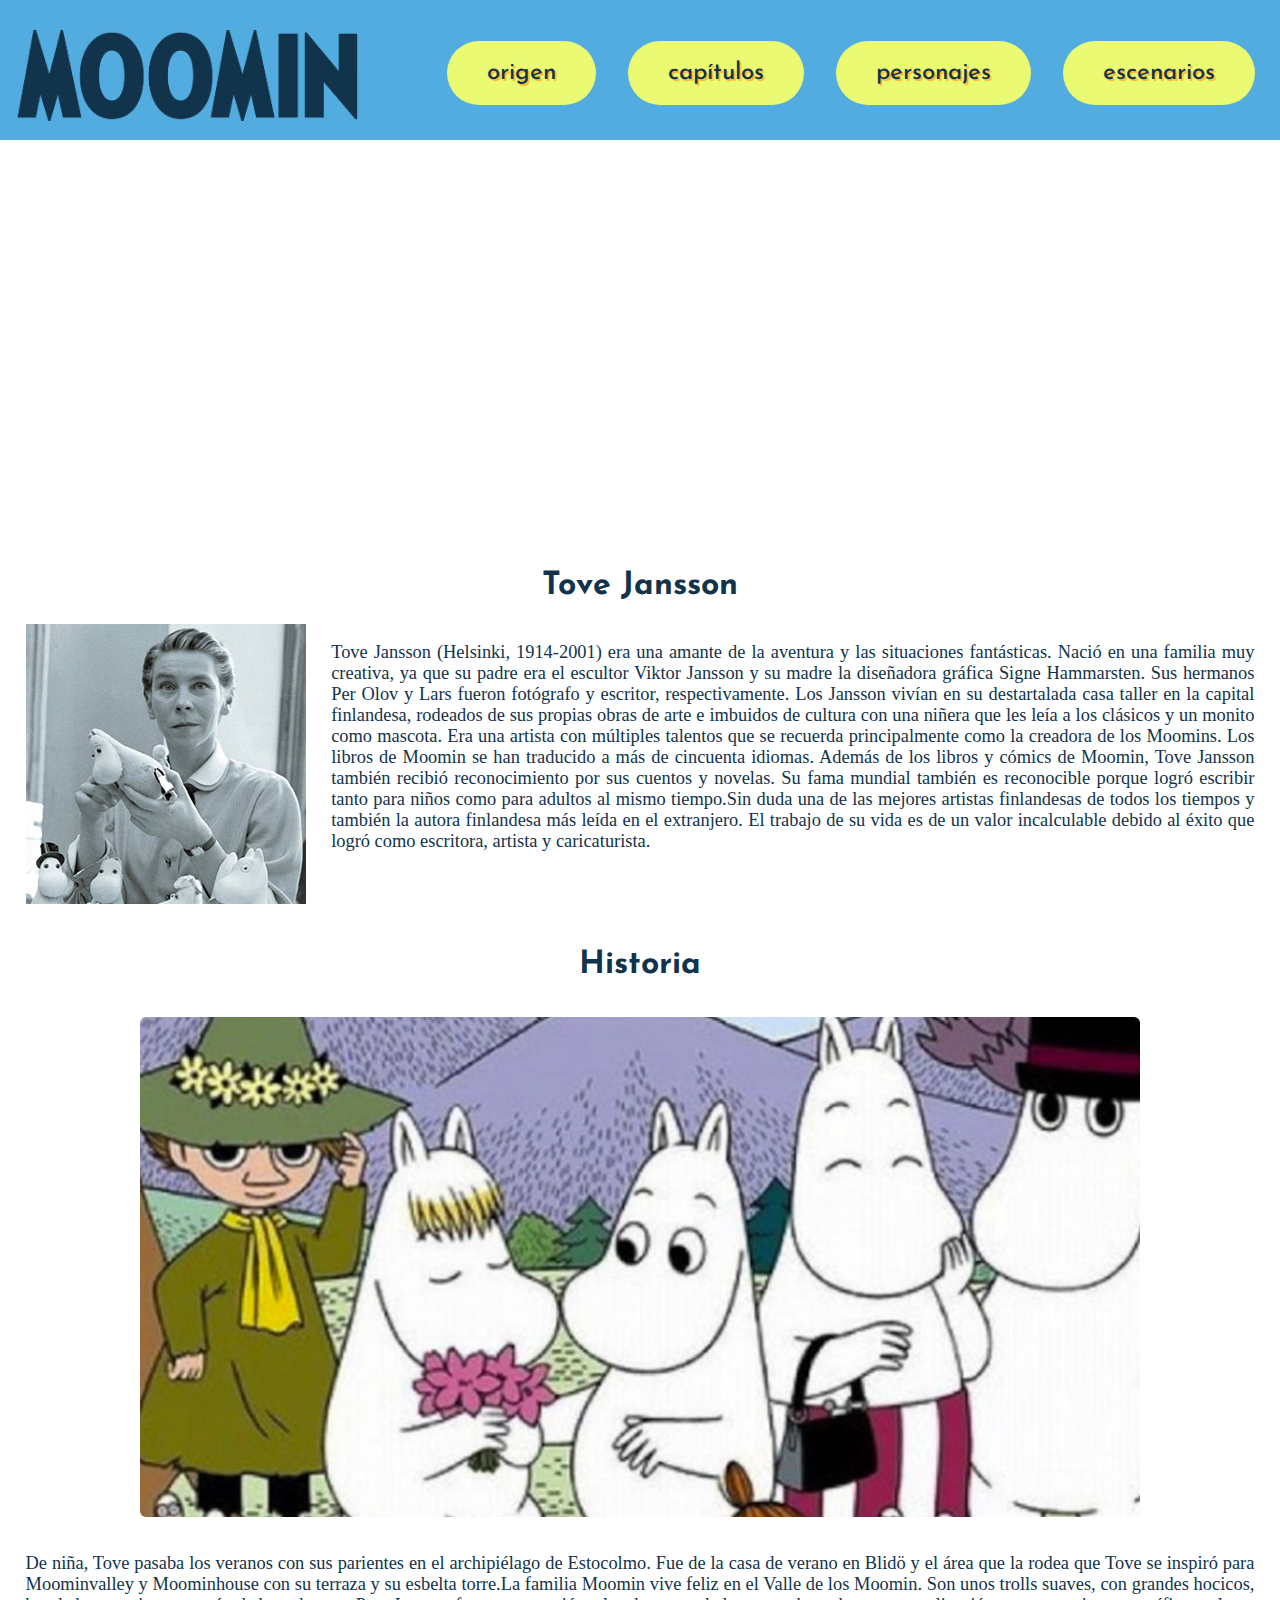
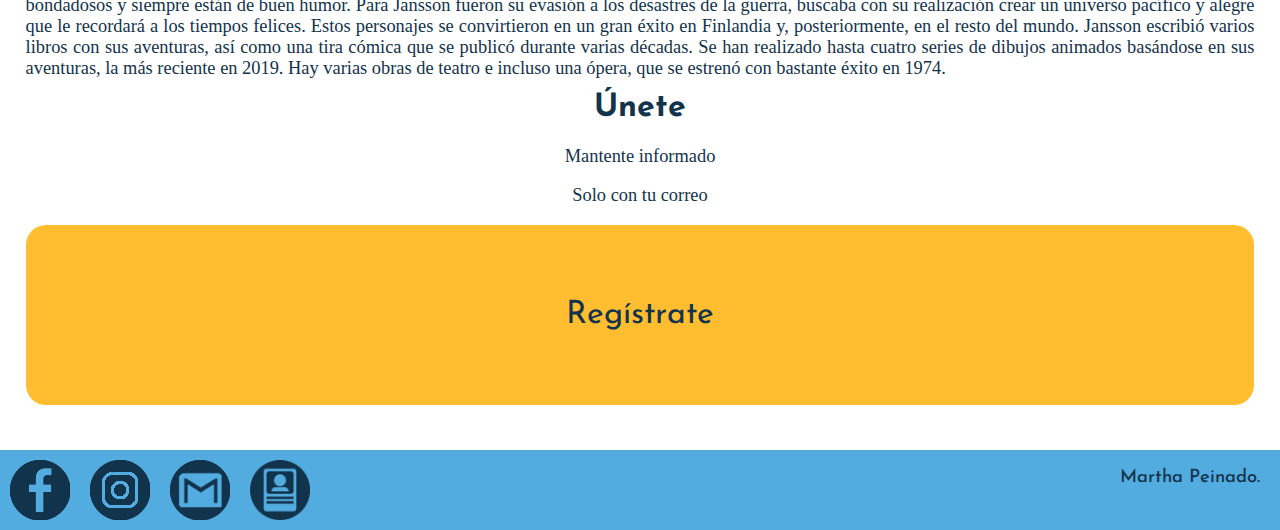
<file: Proyecto/index.html>
<!DOCTYPE html>
<html lang="en">
<head>
    <meta charset="UTF-8">
    <meta name="viewport" content="width=device-width, initial-scale=1.0">
    <link rel="stylesheet" href="estilo.css">
    <title>Moomin</title>

    <link href="https://fonts.googleapis.com/css2?family=Josefin+Sans:wght@300;500;700&family=Nunito:ital,wght@0,400;0,900;1,700&display=swap" rel="stylesheet">
</head>
<body>
    <header>
        <div class="I1">
            <img id="logo" src="img/MoominLogoAzul.png">
        </div>
        <nav>
            <ul class="select">
                <li> M&eacute;nu
                    <ul>
                        <li><a href="index.html">Origen</a></li>
                        <li><a href="Capitulos/capitulos.html">Capítulos</a></li>
                        <li><a href="Personajes/personajes.html">Personajes</a></li>
                        <li><a href="Escenarios/escenarios.html">Escenarios</a></li>
                    </ul>
                </li>
            </ul>
            
            <ul class="Menu">
                <li><a href="index.html">Origen</a></li>
                <li><a href="Capitulos/capitulos.html">Capítulos</a></li>
                <li><a href="Personajes/personajes.html">Personajes</a></li>
                <li><a href="Escenarios/escenarios.html">Escenarios</a></li>
            </ul>
        </nav>
    </header>

    <div class="Contenido">
        <div class="video">
            <iframe id="v" width="560" height="315" src="https://www.youtube.com/embed/rjxjU2DgowI" frameborder="0" allow="accelerometer; autoplay; clipboard-write; encrypted-media; gyroscope; picture-in-picture" allowfullscreen></iframe>
        </div>

        <div class="Titulo">
            <h1>Tove Jansson</h1>
        </div>

        <div class="Contenido1">
            <div class="imagen">
                <img src="img/Tove.png">
            </div>
            <div class="Texto">
                <p>Tove Jansson (Helsinki, 1914-2001) era una amante de la aventura y las situaciones fantásticas. Nació en una familia muy creativa, ya que su padre era el escultor Viktor Jansson y su madre la diseñadora gráfica Signe Hammarsten. Sus hermanos Per Olov y Lars fueron fotógrafo y escritor, respectivamente. Los Jansson vivían en su destartalada casa taller en la capital finlandesa, rodeados de sus propias obras de arte e imbuidos de cultura con una niñera que les leía a los   clásicos y un monito como mascota.

                Era una artista con múltiples talentos que se recuerda principalmente como la creadora de los Moomins. Los libros de Moomin se han traducido a más de cincuenta idiomas.
                        
                Además de los libros y cómics de Moomin, Tove Jansson también recibió reconocimiento por sus cuentos y novelas. Su fama mundial también es reconocible porque logró escribir tanto para niños como para adultos al mismo tiempo.Sin duda una de las mejores artistas finlandesas de todos los tiempos y también la autora finlandesa más leída en el extranjero. El trabajo de su vida es de un valor incalculable debido al éxito que logró como escritora, artista y caricaturista.</p>
            </div>
        </div>

        <div class="Titulo">
            <h1 class="TH">Historia</h1>
        </div>

        <div class="Contenido">
            <div class="Slider">
                <div class="container-all">
                    <input type="radio" id="1" name="image-slide" hidden/>
                    <input type="radio" id="2" name="image-slide" hidden/>
                    <input type="radio" id="3" name="image-slide" hidden/>
            
                    <div class="slide">
                        <div class="item-slide">
                            <img class="SliderImg" src="img/Moomin-1.png">
                        </div>
                        <div class="item-slide">
                            <img class="SliderImg" src="img/Moomin-2.png">
                        </div>
                        <div class="item-slide">
                            <img class="SliderImg" src="img/Moomin-3.png">
                        </div>
                    </div>
                </div>
            </div>
            <div class="Historia">
                <p>
                    De niña, Tove pasaba los veranos con sus parientes en el archipiélago de Estocolmo. Fue de la casa de verano en Blidö y el área que la rodea que Tove se inspiró para Moominvalley y Moominhouse con su terraza y su esbelta torre.La familia Moomin vive feliz en el Valle de los Moomin. Son unos trolls suaves, con grandes hocicos, bondadosos y siempre están de buen humor. Para Jansson fueron su evasión a los desastres de la guerra, buscaba con su realización crear un universo pacífico y alegre que le recordará a los tiempos felices.
                    Estos personajes se convirtieron en un gran éxito en Finlandia y, posteriormente, en el resto del mundo. Jansson escribió varios libros con sus aventuras, así como una tira cómica que se publicó durante varias décadas. Se han realizado hasta cuatro series de dibujos animados basándose en sus aventuras, la más reciente en 2019. Hay varias obras de teatro e incluso una ópera, que se estrenó con bastante éxito en 1974.
                </p>
            </div>

            <div class="Titulo">
                <h1 class="TF">Únete</h1>
                <p>Mantente informado</p>
                <p>Solo con tu correo</p>
            </div>
            <a href="Formu/index.php">
                <div class="form" >
                    <p class="aqui">Regístrate</p>
                </div>
            </a>
        </div>
    </div>
    <footer>
        <div class="social">
            <a href="https://www.facebook.com/SsleepyDOLL" target="_blank"><img src="img/Facebook.png"></a>
        </div>
        <div class="social">
            <a href="https://www.instagram.com/sleepy_doodles999/" target="_blank"><img src="img/Instagram1.png"></a>
        </div>
        <div class="social">
            <a href="mailto:mapeinado3513@gmail.com" target="_blank"><img src="img/Gmail.png"></a>
        </div>
        <div class="social">
            <a href="/Identificador/Identificador.html"><img src="img/Identificador-01.png"></a>
        </div>
        <p class="Nombre">Martha Peinado.</p>
    </footer>
</body>
</html>
</file>
<file: Proyecto/estilo.css>
body{
    width: 100%; height: auto;
    background-color: rgb(255, 255, 255);
    margin: 0 auto;
}
header{
    background-color: rgb(83, 172, 223);
    height: 110px; width: 100%;
    display: flex;
    padding-top: 30px;
}
nav{
    height: 80px; width: 70%;
    float: right;
    margin-right: 10px; margin-left: 10px;
    padding: 5px;
}
nav .Menu{
    display: flex;
    list-style: none;
    justify-content: space-between;
}
nav .Menu li{
    
    text-decoration: none;
    text-transform: lowercase;
    margin: 10px;
}
nav .Menu li a{
    text-decoration: none;
    background-color: rgb(234, 250, 115);
    padding: 20px 40px;
    border-radius: 40px;
    font-size: 1.5em;
    font-family: 'Josefin Sans', sans-serif;
    font-weight: 500;
    color: #12334C;
    text-shadow: 2px 2px #ffbd2f;
}
nav .Menu li:hover
{  
    -webkit-transform:scale(1.25);
    -moz-transform:scale(1.25);
    -ms-transform:scale(1.25);
    transform:scale(1.25);
}
#logo{
    width: 90%;
    margin-left: 15px;
}


.select{
    margin-right: 40px;
    margin-left: 60px;
    margin-top: 0;
    display: none;
    list-style: none;
    font-family: 'Josefin Sans', sans-serif;
    font-weight: 500;
    color: #12334C;
}
.select > li{
    background-color: rgb(234, 250, 115);
    border-radius: 40px;
    padding: 15px 30px;
    font-size: 1.5em;
}
.select li{
    margin-bottom: 1.3vh;
}
.select li ul{
    list-style: none;
    text-decoration: none;
    background-color: rgba(234, 250, 115, 0.486);
    display: none;
    position: absolute;
    padding: 0;
}
.select li ul a{
    text-decoration: none;
    
    color: #12334C;
    text-shadow: 2px 2px #ffbd2f;
    display: block;
}

.select ul li:hover {
    background-color: rgb(250, 236, 115);
}
.select li:hover > ul{
    display: block;
}
/*---------------------------------------------------------------------------------------------------------------*/
.video
{
    width: 100%;
    text-align: center;
}
#v
{
    align-items: center;
    margin: 5vh 0 5vh; 
}
.Contenido
{
    margin-bottom: 5vh;
    width: 100%;
}
.Contenido1
{
    margin-bottom: 5vh;
    width: 100%;
    display: flex;
    flex-direction: row;
}
.Titulo
{
    text-align: center;
    font-family: Josefin Sans;
    font-weight: 700;
    color: #12334C;
    padding: 0;
    width: 100%;
}
.TH{
    margin-top: 2vh;
}
.imagen
{
    height: 280px;
    width: 40%;
    float: left;
    margin: 0 2vw;
}

.Texto
{
    width: 100%;
    float: right;
    margin-right:2vw;
    top: 0px;
}
p{
    font-family: Nunito ExtraLight;
    font-weight: 100;
    font-size: 1.15em;
    color: #12334C;
    text-align: justify;
}


/*--------------------SLIDER--------------------------------------------------*/
.Slider{
    display: flex;
    align-items: center;
    justify-content: center;
    padding: 0 30px;
    height: 90vh;
}

.SliderImg{
    max-width: 100%;
}

.container-all{
    position: relative;
    max-width: 1000px;
    width: 100%;
    border-radius: 6px;
    overflow: hidden;
}

.slide{
    display: flex;
    transform: translate3d(0, 0, 0);
    transition: all 300ms;
    animation-name: autoplay;
    animation-duration: 6.5s;
    animation-direction: alternate;
    animation-fill-mode: forwards;
    animation-iteration-count: infinite;
}

.item-slide{
    position: relative;
    display: flex;
    flex-direction: column;
    flex-shrink: 0;
    flex-grow: 0;
    max-width: 100%;
}

input[id="1"]:checked ~ .slide{
    animation: none;
    transform: translate3d(0, 0, 0);
}

input[id="2"]:checked ~ .slide{
    animation: none;
    transform: translate3d(calc(-100% * 1), 0, 0);
}


input[id="3"]:checked ~ .slide{
    animation: none;
    transform: translate3d(calc(-100% * 2), 0, 0);
}

@keyframes autoplay{
    33%{
        transform: translate3d(calc(-100% * 0), 0, 0);
    }
    66%{
        transform: translate3d(calc(-100% * 1), 0, 0);
    }
    100%{
        transform: translate3d(calc(-100% * 2), 0, 0);
    }
}

.Historia >p{
    margin: 2vh 2vw;
}

.form{
    display: flex;
    height: 20vh;
    margin: 0 2vw;
    border-radius: 20px;
    background-color: #ffbd2f;
    flex-direction: column;
    justify-content: center;
    align-items: center;
    
}
.form p {
    font-family: 'Josefin Sans', sans-serif;
    font-size: 2em;
}
.form .aqui{
    font-weight: 400;
}
a{
    text-decoration: none;
}
.Titulo > p{
    text-align: center;
}
.TF{
    margin-top: -0.5vh;
}
.form:hover
{  
    -webkit-transform:scale(1.03);
    -moz-transform:scale(1.03);
    -ms-transform:scale(1.03);
    transform:scale(1.03);
}

/*------------------------------------------------------------------------------------*/

.social
{
    margin: 10px;
    width: 60px; height: 60px;
    border-radius: 100%;
}
a img
{
    width: 100%;
}
.Nombre{
    position: absolute;
    right: 0;
    margin-right: 20px; 
    font-family: 'Josefin Sans', sans-serif;
    font-weight: 500;
}
footer{
    background-color: rgb(83, 172, 223);
    width: 100%;
    display: flex;
    
    margin-top: 5vh;
}
@media(min-width: 0px) and (max-width:2000px){
    .imagen
    {
        width: auto;
    }
    .Slider
    {
        height: auto;
        margin-top: 4vh;
        margin-bottom: 4vh;
    }
}
@media(min-width: 0px) and (max-width:970px){
    nav{
        float: none;
        width: auto;
    }
    .select{
        display: inline;
    }
    nav .Menu{
        display: none;
    }
}
@media(min-width: 0px) and (max-width:776px){
    nav{
        float: none;
        width: auto;
    }
    .select{
        display: inline;
    }
    nav .Menu{
        display: none;
    }
    .Contenido{
        flex-direction: column;
    }
    .Contenido1{
        flex-direction: column;
        text-align: center;
    }
    .imagen
    {
        margin: 0;
        width: 90%;
    }
    .Nombre{
        width: 10%;
        margin-right: 9vw;
    }
    .Texto
    {
        width: 90%;
        margin: 2vh;
    }
    .Slider
    {
        height: auto;
        margin-top: 4vh;
        margin-bottom: 4vh;
    }
    #v
    {
        width: 93%;
        margin: 2vh;
        text-align: center;
    }
    .form{
        display: flex;
        flex-direction: column;
        height: auto;
    }
}
@media(min-width: 0px) and (max-width:481px){
    nav{
        float: none;
        width: auto;
    }
    .select{
        display: inline;
    }
    nav .Menu{
        display: none;
    }
    .Contenido{
        flex-direction: column;
        width: 100%;
    }
    .Contenido1{
        flex-direction: column;
        width: 100%;
        align-items: center;
    }
    .imagen
    {
        width: 90%;
        margin: 0 2vw;
        margin-left: 10vh;
    }
    .Nombre{
        width: 10%;
        margin-right: 9vw;
    }
    .Texto
    {
        width: 100%;
        margin: 2vh 2vw;
    }
    .Historia >p{
        width: 95%;
        margin: 2vh 2vw;
    }
    .Slider
    {
        height: auto;
        margin-top: 4vh;
        margin-bottom: 4vh;
    }
    #v
    {
        width: 93%;
        margin: 2vh;
        text-align: center;
    }
    .form{
        display: flex;
        flex-direction: column;
        height: auto;
    }
}
</file>
